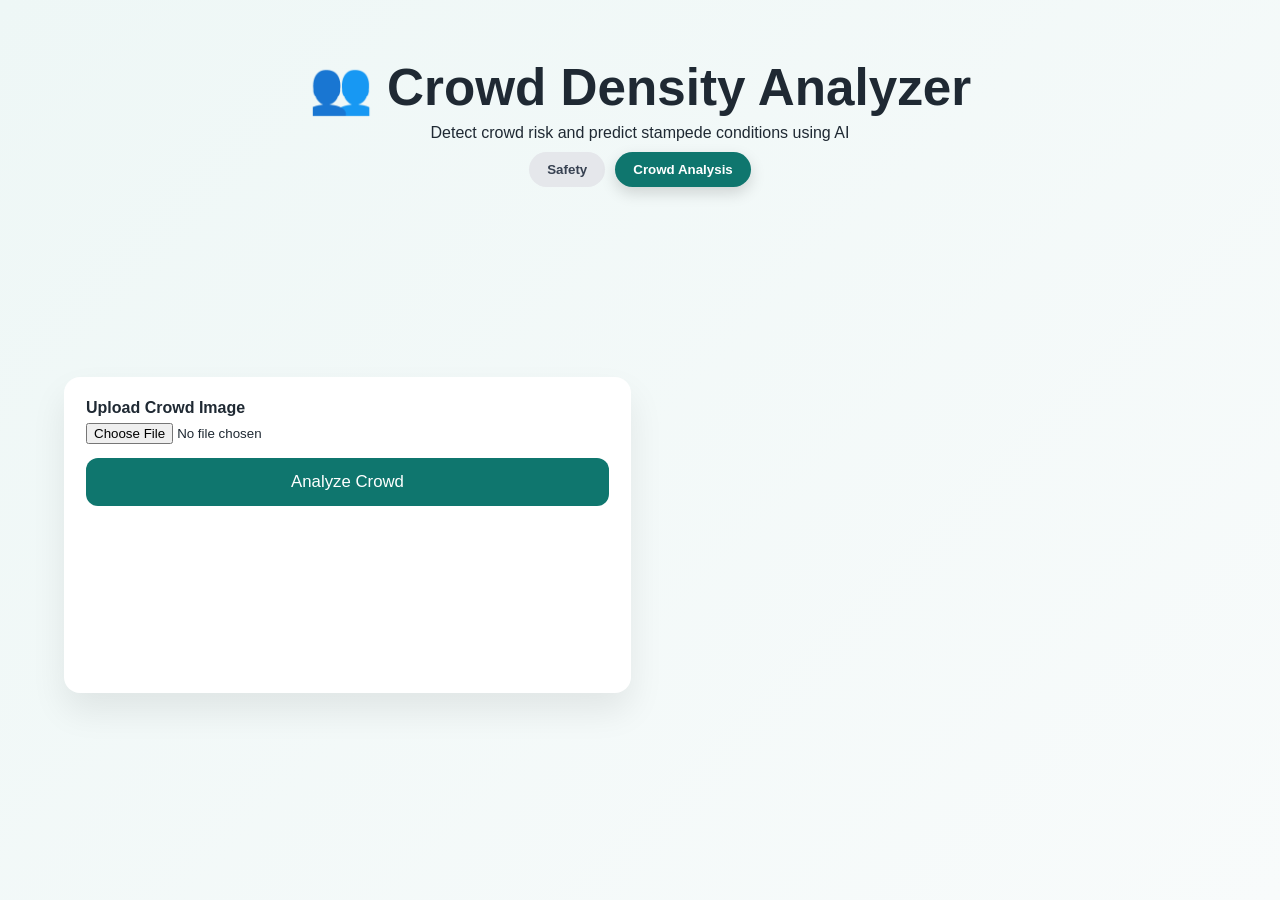
<file: frontend/crowd.html>
<!DOCTYPE html>
<html lang="en">
<head>
  <meta charset="UTF-8" />
  <title>Crowd Density Analyzer</title>
  <meta name="viewport" content="width=device-width, initial-scale=1.0" />

  <link rel="stylesheet" href="style.css" />
</head>

<body>
  <div class="app-container">

    <div class="header">
      <h1>👥 Crowd Density Analyzer</h1>
      <p>Detect crowd risk and predict stampede conditions using AI</p>

      <!-- TAB SWITCHER -->
      <div class="tab-switcher">
        <button class="tab-btn" onclick="window.location.href='index.html'">
          Safety
        </button>
        <button class="tab-btn active">
          Crowd Analysis
        </button>
      </div>
    </div>

    <div class="card">
      <div class="form-group">
        <label>Upload Crowd Image</label>
        <input type="file" id="crowdImage" />
      </div>

      <button class="primary-btn" onclick="analyzeCrowd()">Analyze Crowd</button>
    </div>

    <div id="crowdResult" class="result-card hidden"></div>

  </div>

  <script>
    function getCrowdExplanation(level) {
      if (level === "safe") {
        return "Area is safe with normal crowd levels.";
      } else if (level === "moderately") {
        return "Crowd is increasing, caution advised.";
      } else {
        return "High crowd density detected. Risk of stampede.";
      }
    }

    async function analyzeCrowd() {
      const fileInput = document.getElementById("crowdImage");
      const resultDiv = document.getElementById("crowdResult");

      if (!fileInput.files.length) {
        alert("Please upload an image");
        return;
      }

      const formData = new FormData();
      formData.append("image", fileInput.files[0]);

      resultDiv.classList.remove("hidden");
      resultDiv.innerHTML = "Analyzing crowd...";

      try {
        const res = await fetch("http://127.0.0.1:5000/predict_crowd", {
          method: "POST",
          body: formData
        });

        const data = await res.json();

        resultDiv.innerHTML = `
          <div class="status-header ${data.level}">
            <h3>${data.message}</h3>
            <p>${getCrowdExplanation(data.level)}</p>
          </div>

          <div class="info-grid">
            <div class="info-box">
              <strong>People Count</strong><br>
              ${data.count ?? 0}
            </div>

            <div class="info-box">
              <strong>Density</strong><br>
              ${data.density} /m²
            </div>
          </div>
        `;
      } catch (err) {
        resultDiv.innerHTML = "Server not responding.";
      }
    }
  </script>

</body>
</html>
</file>
<file: frontend/style.css>
* {
  box-sizing: border-box;
  font-family: "Segoe UI", Roboto, Arial, sans-serif;
}

body {
  margin: 0;
  min-height: 100vh;
  background: linear-gradient(135deg, #eef7f6, #f8fbfb);
  display: flex;
  justify-content: center;
  color: #1f2933;
}

/* ---------- MAIN LAYOUT ---------- */
.app-container {
  max-width: 1200px;
  width: 100%;
  padding: 24px;

  display: grid;
  grid-template-columns: 1fr 1fr;
  grid-template-areas:
    "header header"
    "form result"
    "map map";
  gap: 18px;
}

/* ---------- HEADER ---------- */
.header {
  grid-area: header;
  text-align: center;
  margin-bottom: 6px;
}

.header h1 {
  font-size: 3.2rem;
  margin-bottom: 6px;
}

.header p {
  margin-top: 0;
  margin-bottom: 8px;
}

/* ---------- CARDS ---------- */
.card {
  grid-area: form;
}

.result-card {
  grid-area: result;
}

.map-card {
  grid-area: map;
}

.card,
.result-card,
.map-card {
  background: #fff;
  border-radius: 16px;
  padding: 22px;
  box-shadow: 0 18px 35px rgba(0,0,0,0.08);
  margin-bottom: 0;
}

/* ---------- FORM ---------- */
.form-group {
  margin-bottom: 14px;
}

label {
  font-weight: 600;
  display: block;
  margin-bottom: 6px;
}

select {
  width: 100%;
  padding: 12px;
  border-radius: 10px;
  border: 1px solid #d1d5db;
}

.primary-btn {
  width: 100%;
  padding: 14px;
  background: #0f766e;
  color: #fff;
  border: none;
  border-radius: 12px;
  font-size: 1.05rem;
  cursor: pointer;
}

.primary-btn:hover {
  background: #115e59;
}

.hidden {
  display: none;
}

/* ---------- RESULT ---------- */
.status-header {
  padding: 12px;
  border-radius: 12px;
  margin-bottom: 10px;
}

.status-header.safe {
  background: #ecfdf5;
  color: #065f46;
}

.status-header.moderately {
  background: #fffbeb;
  color: #92400e;
}

.status-header.high {
  background: #fef2f2;
  color: #991b1b;
}

.info-grid {
  display: flex;
  gap: 10px;
  margin: 10px 0;
}

.info-box {
  flex: 1;
  background: #f9fafb;
  padding: 8px;
  border-radius: 10px;
  text-align: center;
}

.confidence-bar {
  height: 8px;
  background: #e5e7eb;
  border-radius: 10px;
  margin: 10px 0;
  overflow: hidden;
}

.confidence-fill {
  height: 100%;
  border-radius: 10px;
  width: 0;
  animation: fillBar 1.2s ease-out forwards;
}

@keyframes fillBar {
  from { width: 0; }
  to { width: var(--confidence-width); }
}

.reason-list {
  list-style: none;
  padding-left: 0;
  margin-bottom: 6px;
}

.reason-list li {
  margin-bottom: 4px;
}

/* ---------- MAP ---------- */
#map {
  height: 420px;
  width: 100%;
  border-radius: 14px;
  margin-top: 6px;
}

#map.expanded {
  height: 620px;
}

/* ---------- EXPAND MAP BUTTON ---------- */
.expand-map-btn {
  margin-bottom: 6px;
  padding: 8px 12px;
  border-radius: 8px;
  border: none;
  background: #e5e7eb;
  cursor: pointer;
  font-weight: 600;
}

/* ---------- RESPONSIVE ---------- */
@media (max-width: 900px) {
  .app-container {
    grid-template-columns: 1fr;
    grid-template-areas:
      "header"
      "form"
      "result"
      "map";
  }
}

/* ---------- SUBTLE CARD HOVER ELEVATION ---------- */
.card,
.result-card,
.map-card {
  transition: transform 0.25s ease, box-shadow 0.25s ease;
}

.card:hover,
.result-card:hover,
.map-card:hover {
  transform: translateY(-4px);
  box-shadow: 0 22px 45px rgba(0, 0, 0, 0.12);
}

/* ---------- TAB SWITCHER ---------- */
.tab-switcher {
  display: flex;
  justify-content: center;
  gap: 10px;
  margin-top: 10px;
}

.tab-btn {
  padding: 10px 18px;
  border: none;
  border-radius: 999px;
  background: #e5e7eb;
  color: #374151;
  font-weight: 600;
  cursor: pointer;
  transition: all 0.25s ease;
}

.tab-btn:hover {
  background: #d1d5db;
}

.tab-btn.active {
  background: #0f766e;
  color: #fff;
  box-shadow: 0 6px 15px rgba(0,0,0,0.15);
}

/* ---------- CROWD RESULT IMPROVEMENT ---------- */
.info-grid {
  display: flex;
  gap: 10px;
  margin-top: 12px;
}

.info-box {
  flex: 1;
  background: #f9fafb;
  padding: 12px;
  border-radius: 10px;
  text-align: center;
  font-size: 0.95rem;
}
</file>
